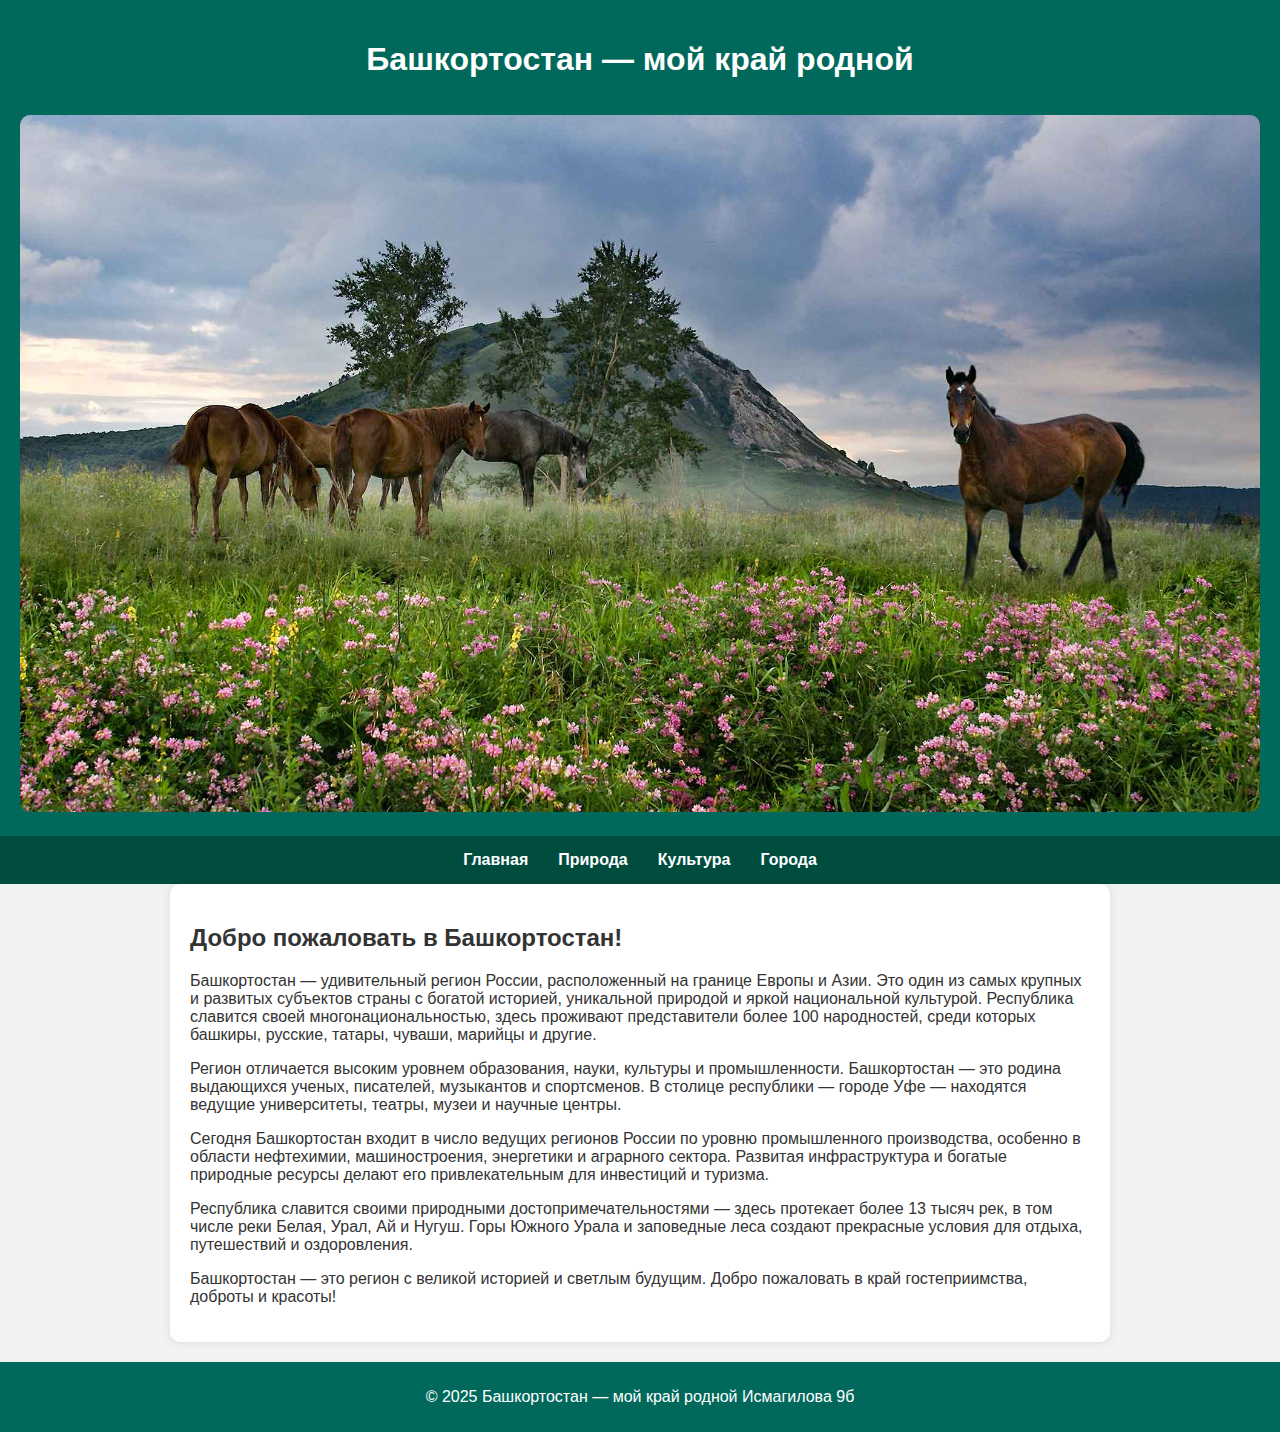
<file: index.html>
<!DOCTYPE html>
<html lang="ru">
<head>
  <meta charset="UTF-8">
  <title>Башкортостан — мой край родной</title>
  <link rel="stylesheet" href="style.css">
</head>
<body>

  <header>
    <h1>Башкортостан — мой край родной</h1>
    <img src="bash1.jpg" alt="Пейзаж Башкортостана">
  </header>

  <nav>
    <ul>
      <li><a href="index.html">Главная</a></li>
      <li><a href="nature.html">Природа</a></li>
      <li><a href="culture.html">Культура</a></li>
      <li><a href="cities.html">Города</a></li>
    </ul>
  </nav>

  <main>
    <h2>Добро пожаловать в Башкортостан!</h2>
    <p>
      Башкортостан — удивительный регион России, расположенный на границе Европы и Азии. Это один из самых крупных и развитых субъектов страны с богатой историей, уникальной природой и яркой национальной культурой. Республика славится своей многонациональностью, здесь проживают представители более 100 народностей, среди которых башкиры, русские, татары, чуваши, марийцы и другие.
    </p>
    <p>
      Регион отличается высоким уровнем образования, науки, культуры и промышленности. Башкортостан — это родина выдающихся ученых, писателей, музыкантов и спортсменов. В столице республики — городе Уфе — находятся ведущие университеты, театры, музеи и научные центры.
    </p>
    <p>
      Сегодня Башкортостан входит в число ведущих регионов России по уровню промышленного производства, особенно в области нефтехимии, машиностроения, энергетики и аграрного сектора. Развитая инфраструктура и богатые природные ресурсы делают его привлекательным для инвестиций и туризма.
    </p>
    <p>
      Республика славится своими природными достопримечательностями — здесь протекает более 13 тысяч рек, в том числе реки Белая, Урал, Ай и Нугуш. Горы Южного Урала и заповедные леса создают прекрасные условия для отдыха, путешествий и оздоровления.
    </p>
    <p>
      Башкортостан — это регион с великой историей и светлым будущим. Добро пожаловать в край гостеприимства, доброты и красоты!
    </p>
  </main>

  <footer>
    <p>&copy; 2025 Башкортостан — мой край родной Исмагилова 9б</p>
  </footer>

</body>
</html>
</file>
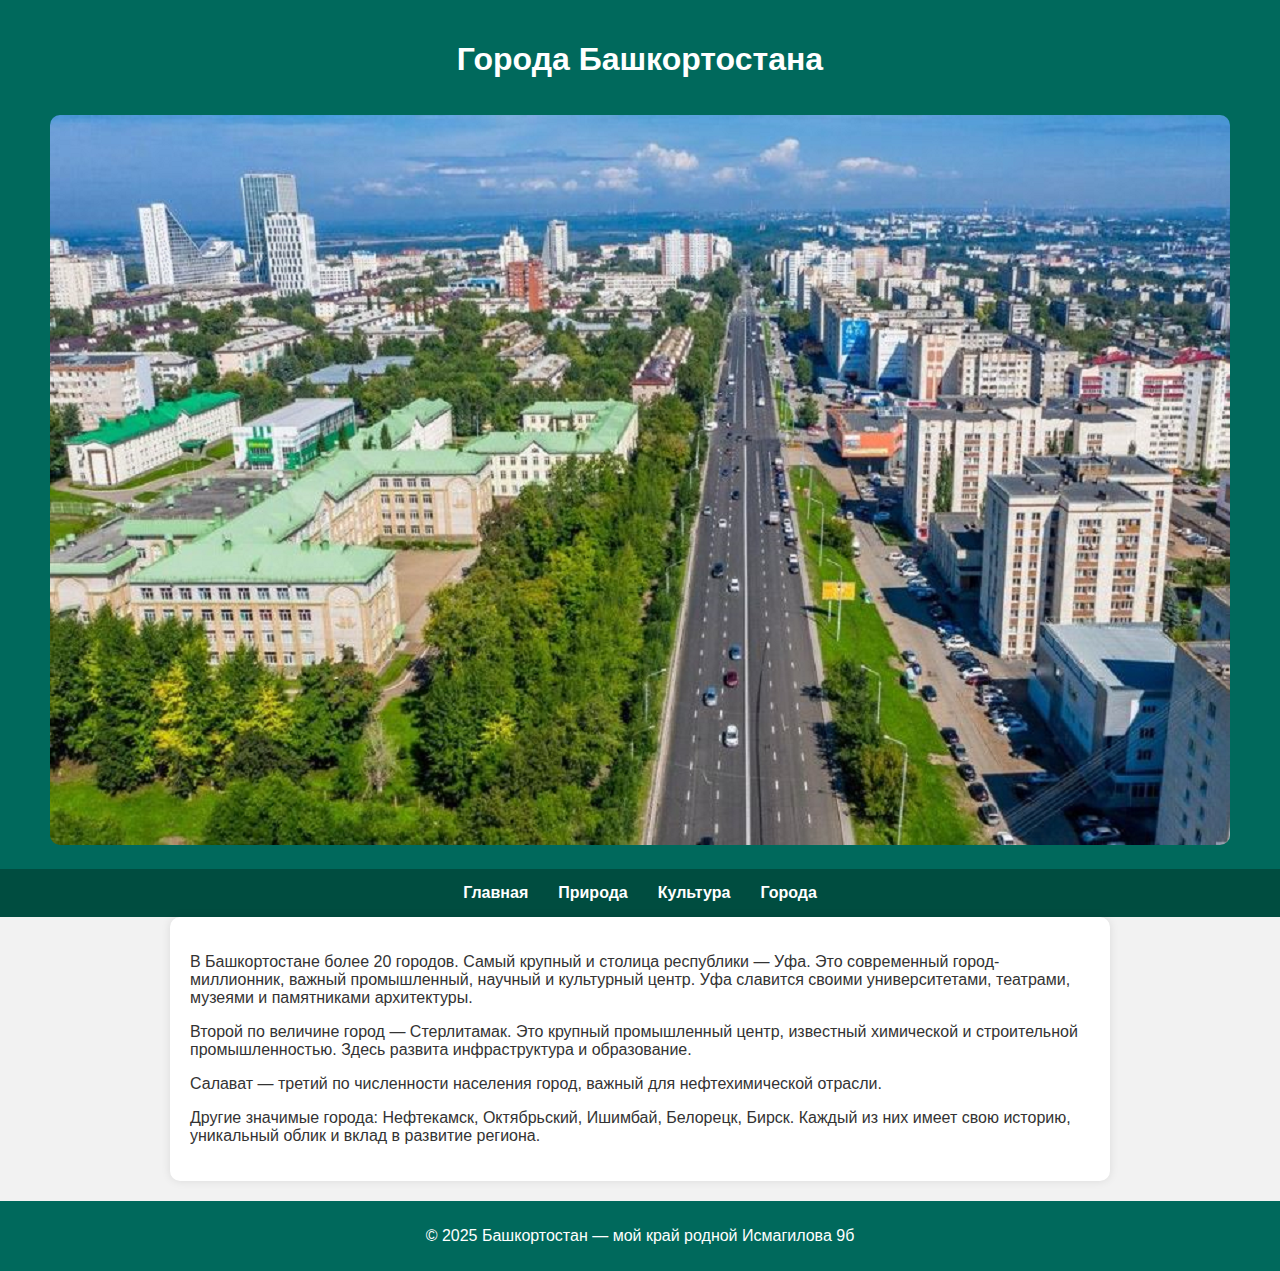
<file: cities.html>
<!DOCTYPE html>
<html lang="ru">
<head>
  <meta charset="UTF-8">
  <title>Города Башкортостана</title>
  <link rel="stylesheet" href="style.css">
</head>
<body>

  <header>
    <h1>Города Башкортостана</h1>
    <img src="bash4.jpg" alt="Города региона">
  </header>

  <nav>
    <ul>
      <li><a href="index.html">Главная</a></li>
      <li><a href="nature.html">Природа</a></li>
      <li><a href="culture.html">Культура</a></li>
      <li><a href="cities.html">Города</a></li>
    </ul>
  </nav>

  <main>
    <p>
      В Башкортостане более 20 городов. Самый крупный и столица республики — Уфа. Это современный город-миллионник, важный промышленный, научный и культурный центр. Уфа славится своими университетами, театрами, музеями и памятниками архитектуры.
    </p>
    <p>
      Второй по величине город — Стерлитамак. Это крупный промышленный центр, известный химической и строительной промышленностью. Здесь развита инфраструктура и образование.
    </p>
    <p>
      Салават — третий по численности населения город, важный для нефтехимической отрасли.
    </p>
    <p>
      Другие значимые города: Нефтекамск, Октябрьский, Ишимбай, Белорецк, Бирск. Каждый из них имеет свою историю, уникальный облик и вклад в развитие региона.
    </p>
  </main>

  <footer>
    <p>&copy; 2025 Башкортостан — мой край родной Исмагилова 9б</p>
  </footer>

</body>
</html>
</file>
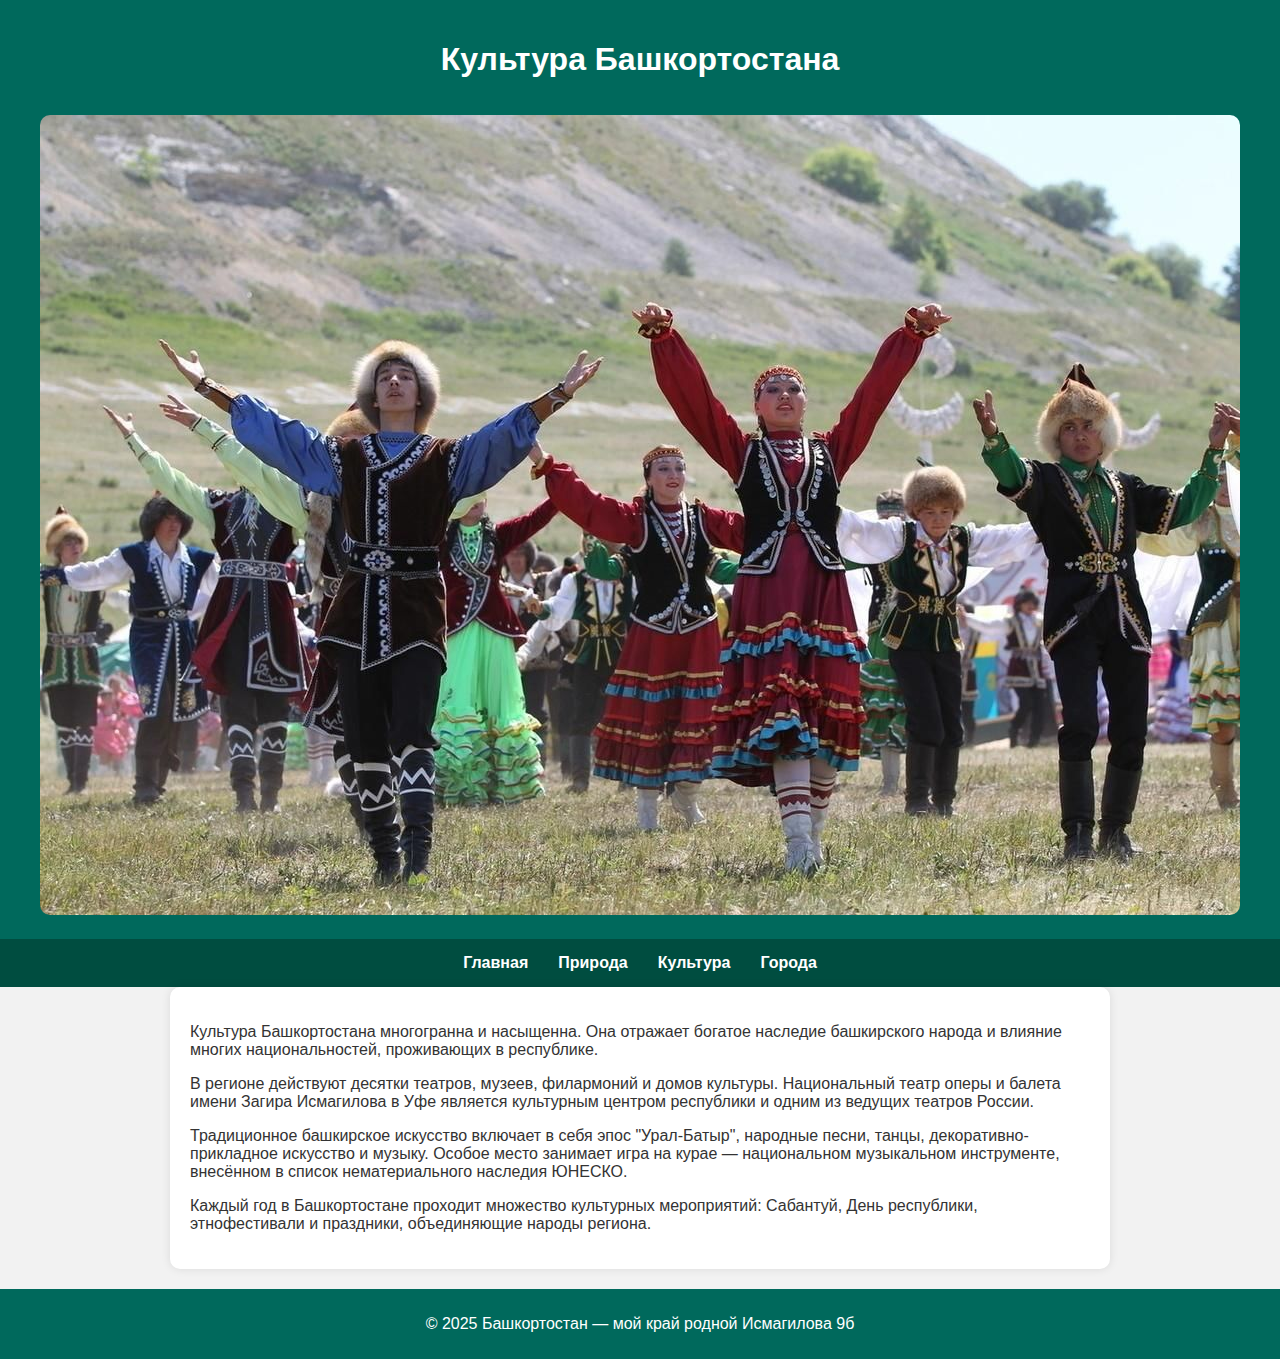
<file: culture.html>
<!DOCTYPE html>
<html lang="ru">
<head>
  <meta charset="UTF-8">
  <title>Культура Башкортостана</title>
  <link rel="stylesheet" href="style.css">
</head>
<body>

  <header>
    <h1>Культура Башкортостана</h1>
    <img src="bash3.jpg" alt="Культура региона">
  </header>

  <nav>
    <ul>
      <li><a href="index.html">Главная</a></li>
      <li><a href="nature.html">Природа</a></li>
      <li><a href="culture.html">Культура</a></li>
      <li><a href="cities.html">Города</a></li>
    </ul>
  </nav>

  <main>
    <p>
      Культура Башкортостана многогранна и насыщенна. Она отражает богатое наследие башкирского народа и влияние многих национальностей, проживающих в республике.
    </p>
    <p>
      В регионе действуют десятки театров, музеев, филармоний и домов культуры. Национальный театр оперы и балета имени Загира Исмагилова в Уфе является культурным центром республики и одним из ведущих театров России.
    </p>
    <p>
      Традиционное башкирское искусство включает в себя эпос "Урал-Батыр", народные песни, танцы, декоративно-прикладное искусство и музыку. Особое место занимает игра на курае — национальном музыкальном инструменте, внесённом в список нематериального наследия ЮНЕСКО.
    </p>
    <p>
      Каждый год в Башкортостане проходит множество культурных мероприятий: Сабантуй, День республики, этнофестивали и праздники, объединяющие народы региона.
    </p>
  </main>

  <footer>
    <p>&copy; 2025 Башкортостан — мой край родной Исмагилова 9б</p>
  </footer>

</body>
</html>
</file>
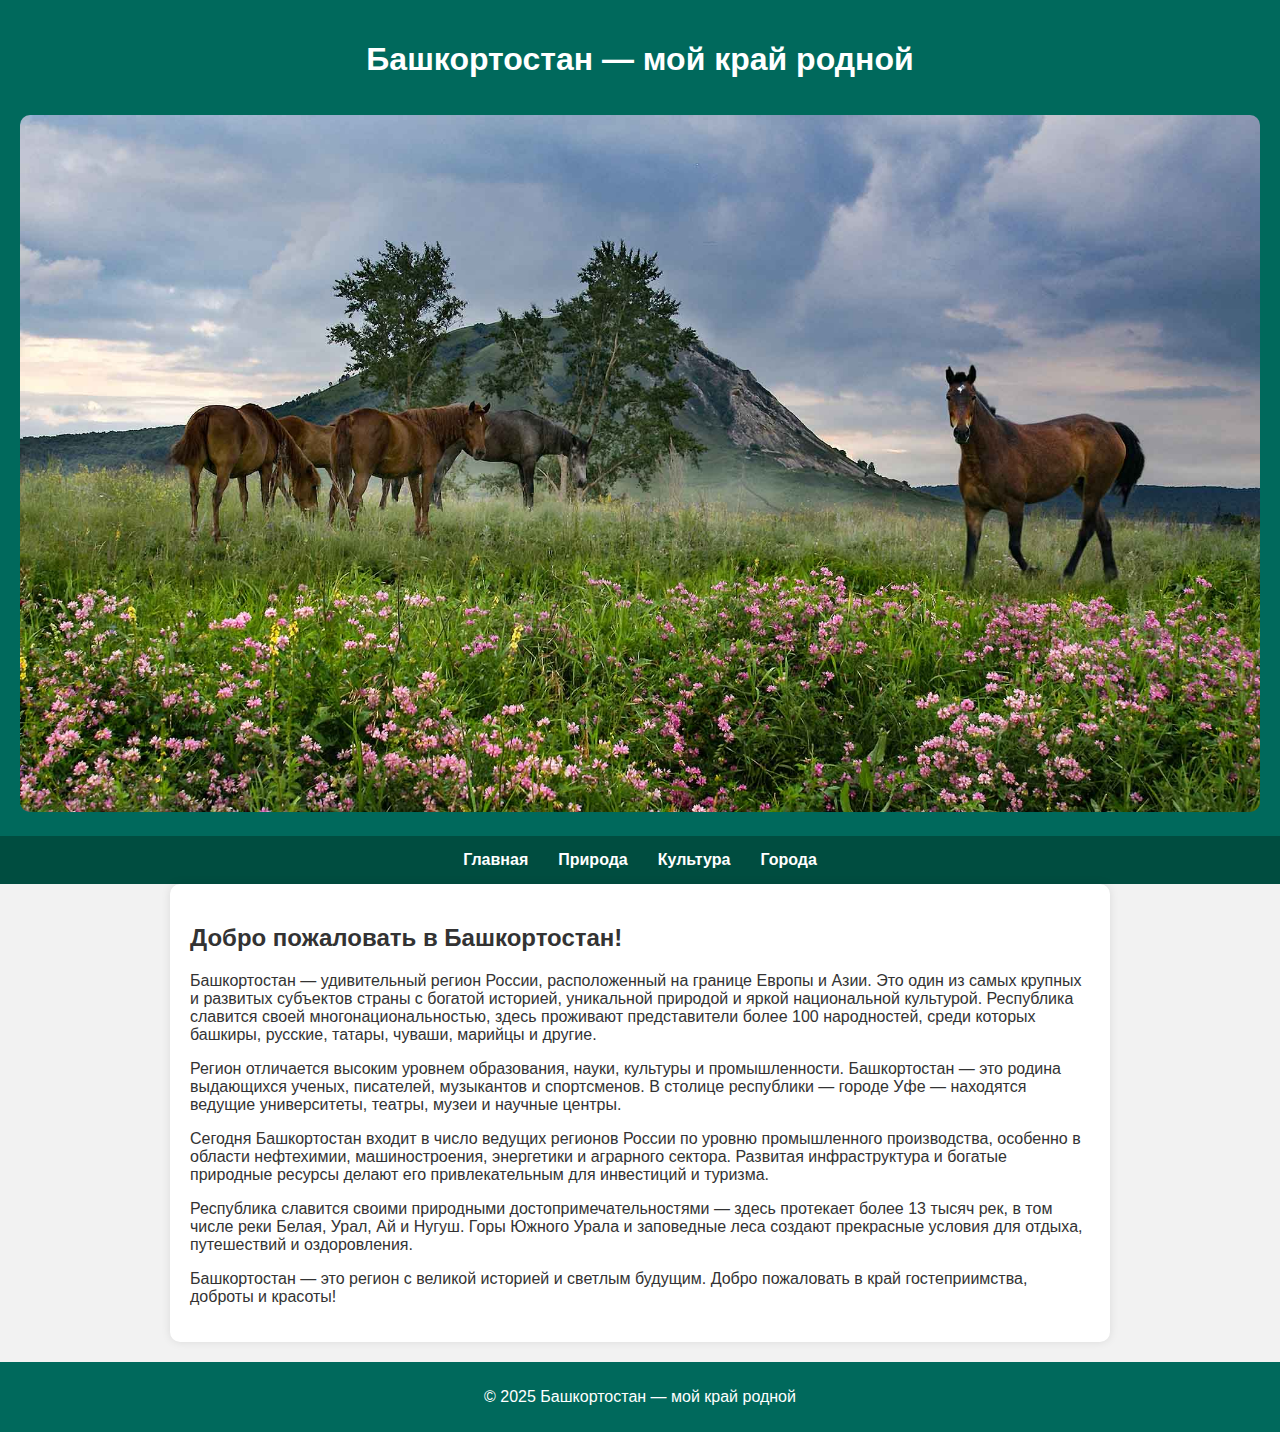
<file: index2.html>
<!DOCTYPE html>
<html lang="ru">
<head>
  <meta charset="UTF-8">
  <title>Башкортостан — мой край родной</title>
  <link rel="stylesheet" href="style.css">
</head>
<body>

  <header>
    <h1>Башкортостан — мой край родной</h1>
    <img src="bash1.jpg" alt="Пейзаж Башкортостана">
  </header>

  <nav>
    <ul>
      <li><a href="index.html">Главная</a></li>
      <li><a href="nature.html">Природа</a></li>
      <li><a href="culture.html">Культура</a></li>
      <li><a href="cities.html">Города</a></li>
    </ul>
  </nav>

  <main>
    <h2>Добро пожаловать в Башкортостан!</h2>
    <p>
      Башкортостан — удивительный регион России, расположенный на границе Европы и Азии. Это один из самых крупных и развитых субъектов страны с богатой историей, уникальной природой и яркой национальной культурой. Республика славится своей многонациональностью, здесь проживают представители более 100 народностей, среди которых башкиры, русские, татары, чуваши, марийцы и другие.
    </p>
    <p>
      Регион отличается высоким уровнем образования, науки, культуры и промышленности. Башкортостан — это родина выдающихся ученых, писателей, музыкантов и спортсменов. В столице республики — городе Уфе — находятся ведущие университеты, театры, музеи и научные центры.
    </p>
    <p>
      Сегодня Башкортостан входит в число ведущих регионов России по уровню промышленного производства, особенно в области нефтехимии, машиностроения, энергетики и аграрного сектора. Развитая инфраструктура и богатые природные ресурсы делают его привлекательным для инвестиций и туризма.
    </p>
    <p>
      Республика славится своими природными достопримечательностями — здесь протекает более 13 тысяч рек, в том числе реки Белая, Урал, Ай и Нугуш. Горы Южного Урала и заповедные леса создают прекрасные условия для отдыха, путешествий и оздоровления.
    </p>
    <p>
      Башкортостан — это регион с великой историей и светлым будущим. Добро пожаловать в край гостеприимства, доброты и красоты!
    </p>
  </main>

  <footer>
    <p>&copy; 2025 Башкортостан — мой край родной</p>
  </footer>

</body>
</html>
</file>
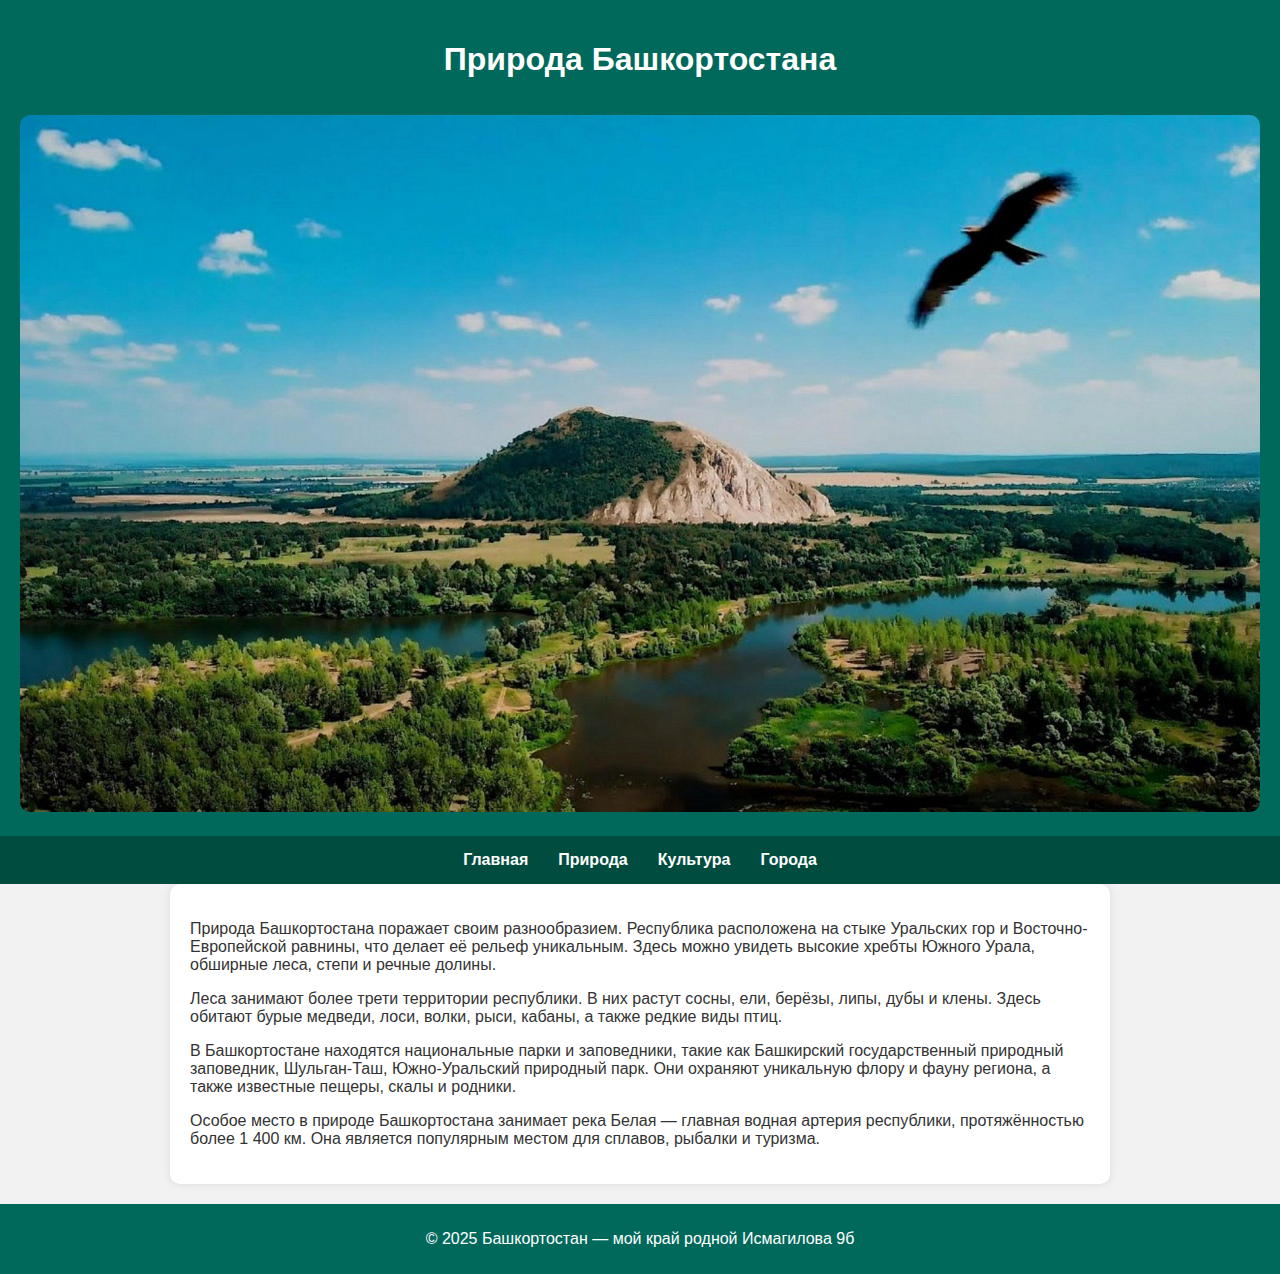
<file: nature.html>
<!DOCTYPE html>
<html lang="ru">
<head>
  <meta charset="UTF-8">
  <title>Природа Башкортостана</title>
  <link rel="stylesheet" href="style.css">
</head>
<body>

  <header>
    <h1>Природа Башкортостана</h1>
    <img src="bash2.jpg" alt="Природа Башкирии">
  </header>

  <nav>
    <ul>
      <li><a href="index.html">Главная</a></li>
      <li><a href="nature.html">Природа</a></li>
      <li><a href="culture.html">Культура</a></li>
      <li><a href="cities.html">Города</a></li>
    </ul>
  </nav>

  <main>
    <p>
      Природа Башкортостана поражает своим разнообразием. Республика расположена на стыке Уральских гор и Восточно-Европейской равнины, что делает её рельеф уникальным. Здесь можно увидеть высокие хребты Южного Урала, обширные леса, степи и речные долины.
    </p>
    <p>
      Леса занимают более трети территории республики. В них растут сосны, ели, берёзы, липы, дубы и клены. Здесь обитают бурые медведи, лоси, волки, рыси, кабаны, а также редкие виды птиц.
    </p>
    <p>
      В Башкортостане находятся национальные парки и заповедники, такие как Башкирский государственный природный заповедник, Шульган-Таш, Южно-Уральский природный парк. Они охраняют уникальную флору и фауну региона, а также известные пещеры, скалы и родники.
    </p>
    <p>
      Особое место в природе Башкортостана занимает река Белая — главная водная артерия республики, протяжённостью более 1 400 км. Она является популярным местом для сплавов, рыбалки и туризма.
    </p>
  </main>

  <footer>
    <p>&copy; 2025 Башкортостан — мой край родной Исмагилова 9б</p>
  </footer>

</body>
</html>
</file>
<file: style.css>
body {
  font-family: Arial, sans-serif;
  margin: 0;
  background-color: #f2f2f2;
  color: #333;
}

header {
  background-color: #00695c;
  color: white;
  padding: 20px;
  text-align: center;
}

header img {
  max-width: 100%;
  height: auto;
  margin-top: 15px;
  border-radius: 10px;
}

nav {
  background-color: #004d40;
  padding: 10px;
}

nav ul {
  list-style-type: none;
  margin: 0;
  padding: 0;
  display: flex;
  justify-content: center;
  flex-wrap: wrap;
}

nav li {
  margin: 5px 15px;
}

nav a {
  text-decoration: none;
  color: white;
  font-weight: bold;
}

nav a:hover {
  text-decoration: underline;
}

main {
  padding: 20px;
  max-width: 900px;
  margin: auto;
  background-color: white;
  border-radius: 10px;
  box-shadow: 0 0 10px rgba(0,0,0,0.1);
}

footer {
  text-align: center;
  padding: 10px;
  background-color: #00695c;
  color: white;
  margin-top: 20px;
}
</file>
